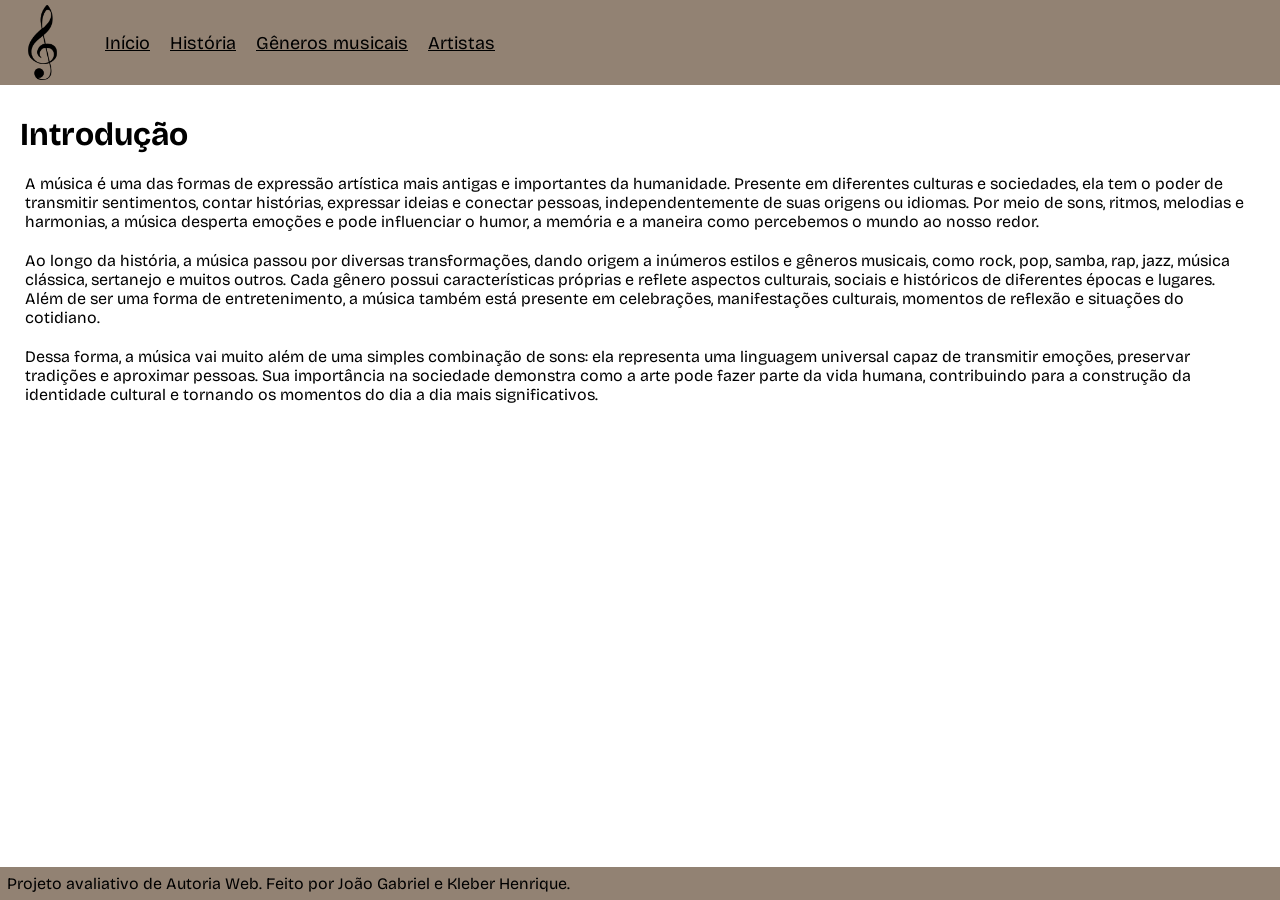
<file: index.html>
<!DOCTYPE html>
<html lang="pt-br">
<head>
    <meta charset="UTF-8">
    <meta name="viewport" content="width=device-width, initial-scale=1.0">
    <link rel="stylesheet" href="style.css">
    <title>Musica</title>
</head>
<body>
    <header>
        <nav>
            <img src="logo.png" alt="Nota musical">
            <a href="index.html">Início</a>
            <a href="historia.html">História</a>
            <a href="generos.html">Gêneros musicais</a>
            <a href="artistas.html">Artistas</a>
        </nav>
    </header>
    <main>
        <div class="principal">
            <h1 id="titulo">Introdução</h1>
            <p>A música é uma das formas de expressão artística mais antigas e importantes da humanidade. Presente em diferentes culturas e sociedades, ela tem o poder de transmitir sentimentos, contar histórias, expressar ideias e conectar pessoas, independentemente de suas origens ou idiomas. Por meio de sons, ritmos, melodias e harmonias, a música desperta emoções e pode influenciar o humor, a memória e a maneira como percebemos o mundo ao nosso redor.</p>
            <p>Ao longo da história, a música passou por diversas transformações, dando origem a inúmeros estilos e gêneros musicais, como rock, pop, samba, rap, jazz, música clássica, sertanejo e muitos outros. Cada gênero possui características próprias e reflete aspectos culturais, sociais e históricos de diferentes épocas e lugares. Além de ser uma forma de entretenimento, a música também está presente em celebrações, manifestações culturais, momentos de reflexão e situações do cotidiano.</p>
            <p>Dessa forma, a música vai muito além de uma simples combinação de sons: ela representa uma linguagem universal capaz de transmitir emoções, preservar tradições e aproximar pessoas. Sua importância na sociedade demonstra como a arte pode fazer parte da vida humana, contribuindo para a construção da identidade cultural e tornando os momentos do dia a dia mais significativos.</p>
        </div>
    </main>
    <footer>
        <p>Projeto avaliativo de Autoria Web. Feito por João Gabriel e Kleber Henrique.</p>
    </footer>
</body>
</html>
</file>
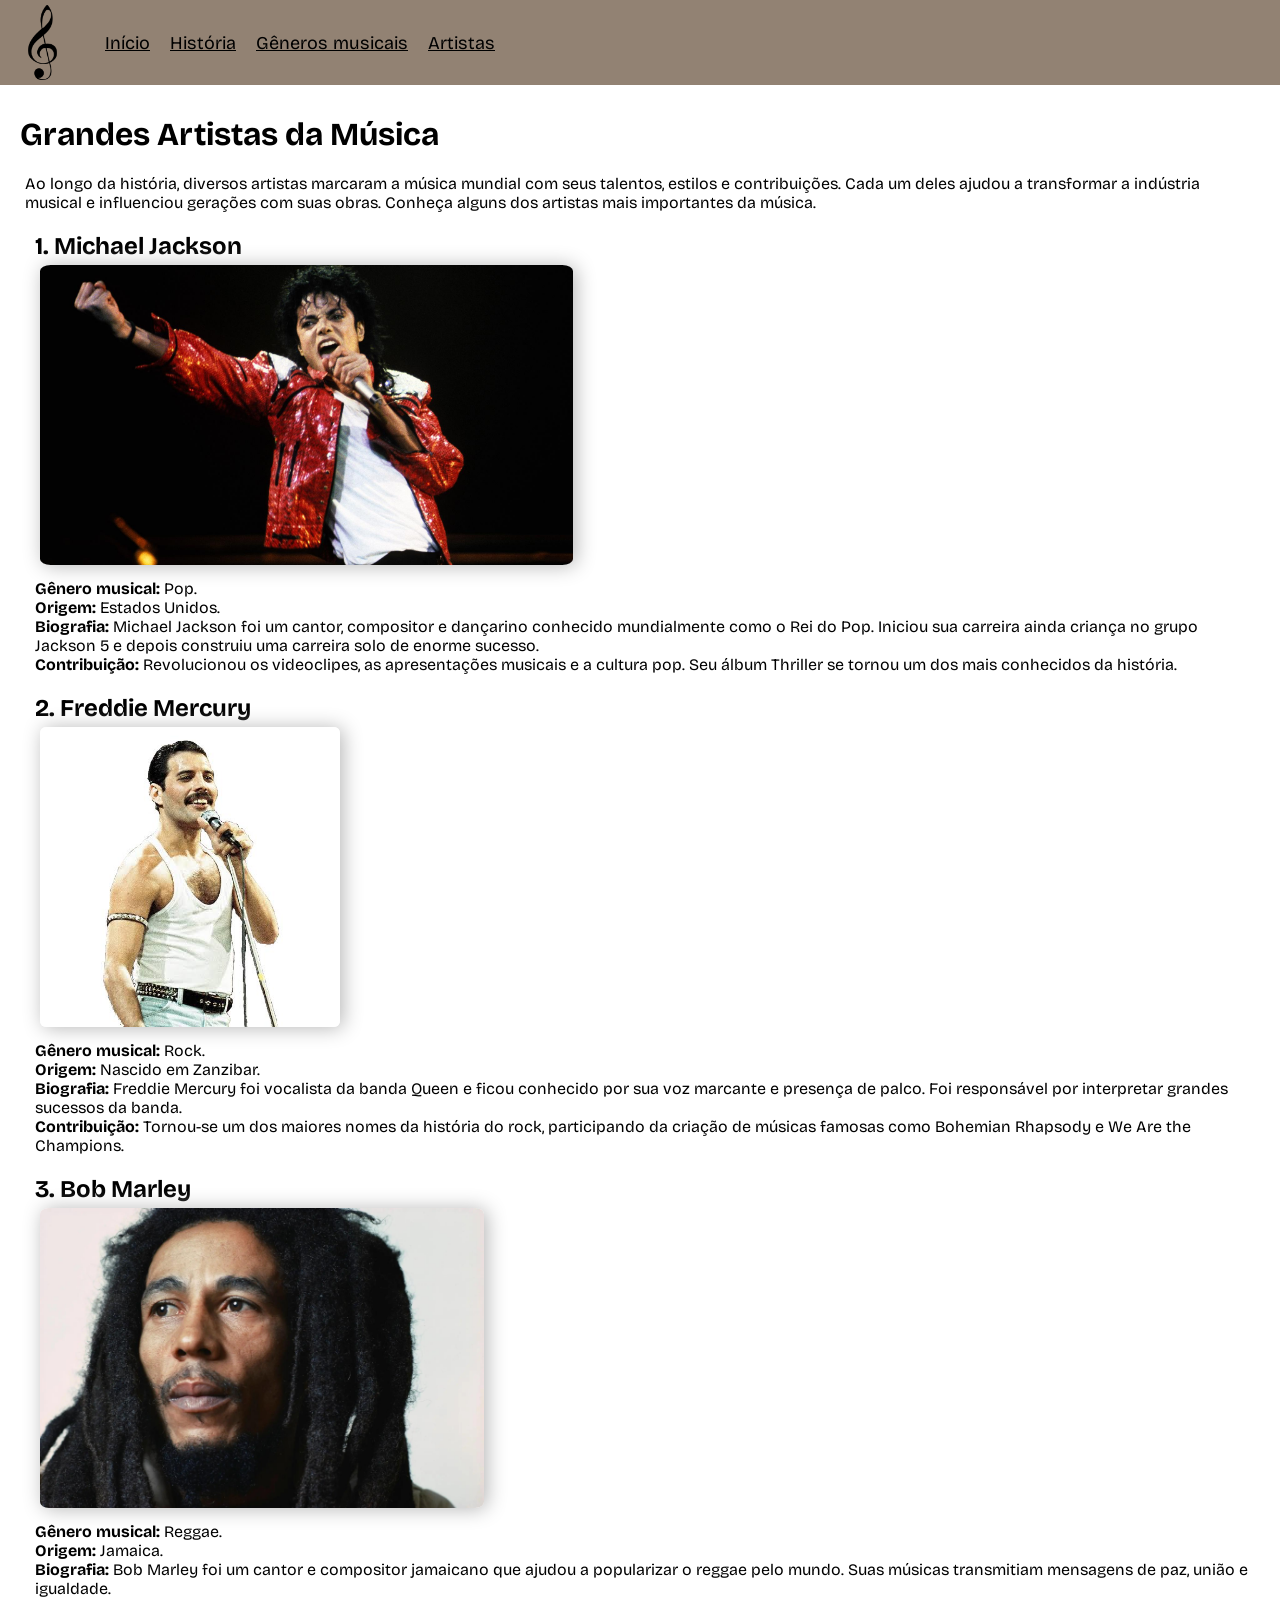
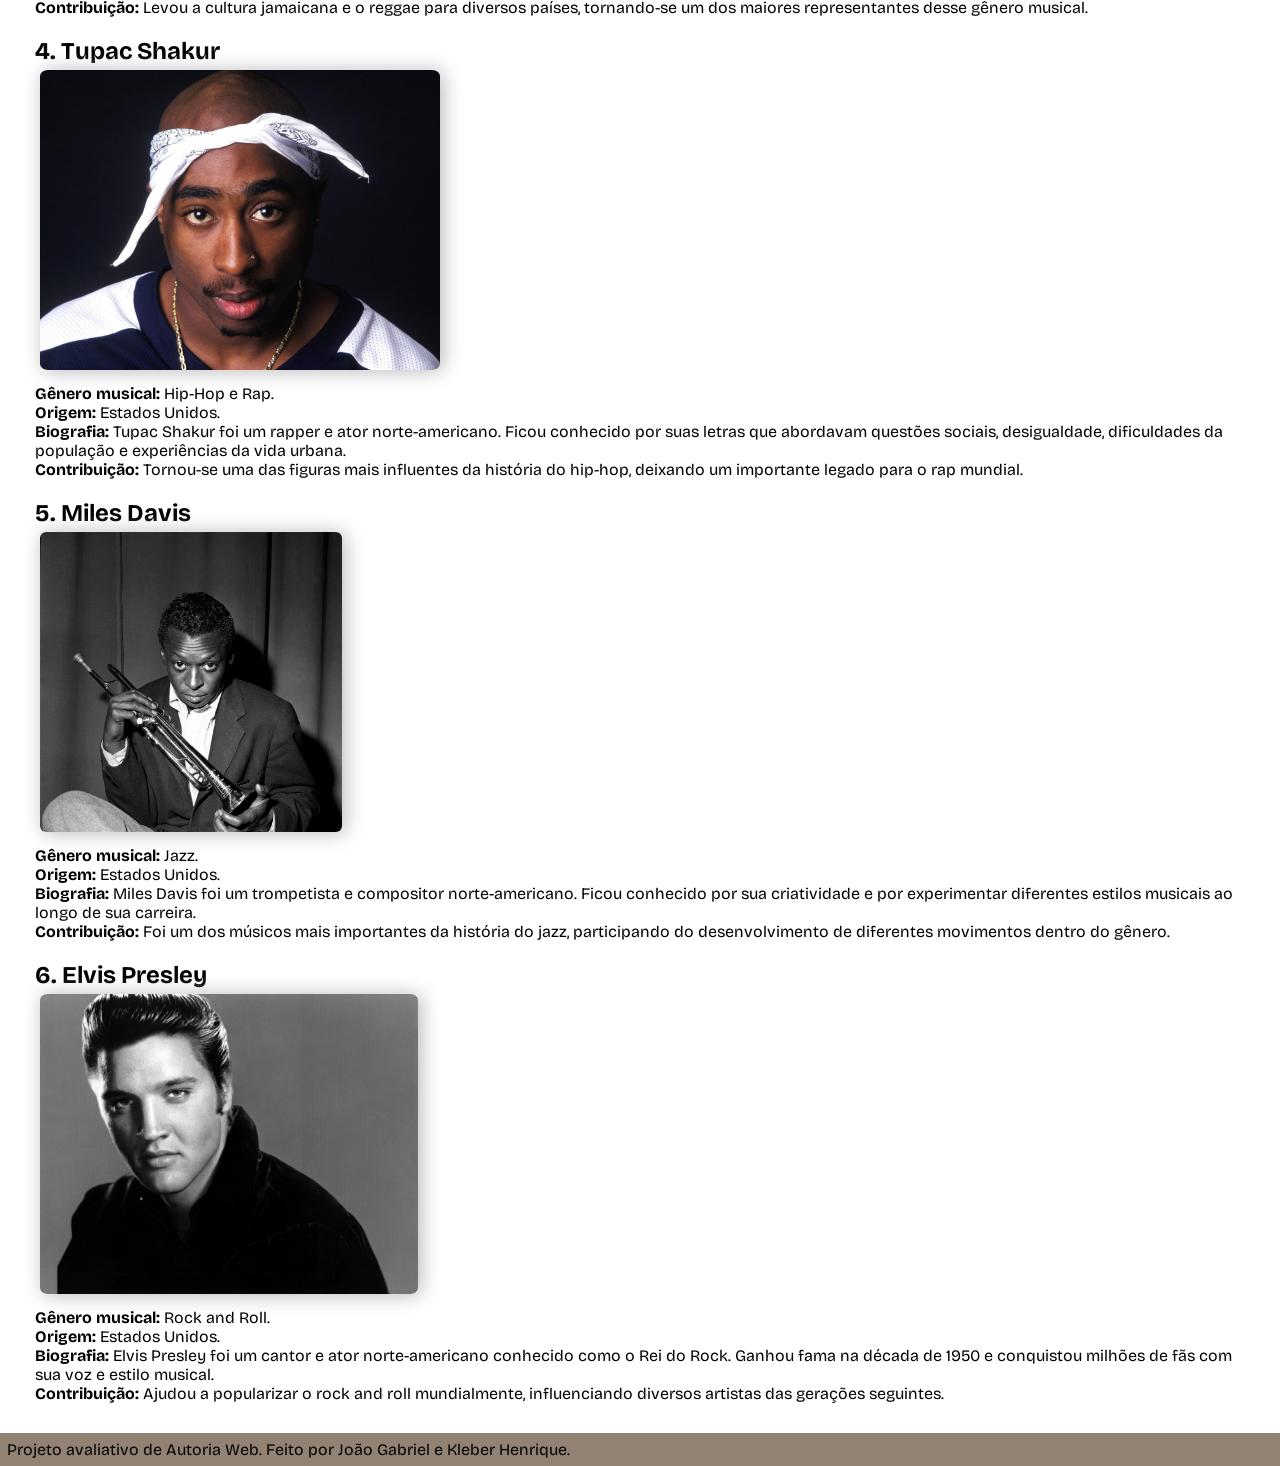
<file: artistas.html>
<!DOCTYPE html>
<html lang="pt-br">
<head>
    <meta charset="UTF-8">
    <meta name="viewport" content="width=device-width, initial-scale=1.0">
    <link rel="stylesheet" href="style.css">
    <title>Artistas</title>
</head>
<body>
    <header>
        <nav>
            <img src="logo.png" alt="Nota musical">
            <a href="index.html">Início</a>
            <a href="historia.html">História</a>
            <a href="generos.html">Gêneros musicais</a>
            <a href="artistas.html">Artistas</a>
        </nav>
    </header>

    <main>
        <div class="principal">

            <h1 id="titulo">Grandes Artistas da Música</h1>

            <p>
                Ao longo da história, diversos artistas marcaram a música
                mundial com seus talentos, estilos e contribuições.
                Cada um deles ajudou a transformar a indústria musical
                e influenciou gerações com suas obras.
                Conheça alguns dos artistas mais importantes da música.
            </p>

            <section>
                <h2>1. Michael Jackson</h2>
                <img src="Imagens/Michael Jackson.jpg"
                alt="Michael Jackson">

                <p>
                    <strong>Gênero musical:</strong> Pop.
                    <br>
                    <strong>Origem:</strong> Estados Unidos.
                    <br>
                    <strong>Biografia:</strong> Michael Jackson foi
                    um cantor, compositor e dançarino conhecido
                    mundialmente como o Rei do Pop. Iniciou sua carreira
                    ainda criança no grupo Jackson 5 e depois construiu
                    uma carreira solo de enorme sucesso.
                    <br>
                    <strong>Contribuição:</strong> Revolucionou os
                    videoclipes, as apresentações musicais e a cultura
                    pop. Seu álbum Thriller se tornou um dos mais
                    conhecidos da história.
                </p>
            </section>

            <section>
                <h2>2. Freddie Mercury</h2>
                <img src="Imagens/Freddie Mercury.jpg"
                alt="Freddie Mercury">

                <p>
                    <strong>Gênero musical:</strong> Rock.
                    <br>
                    <strong>Origem:</strong> Nascido em Zanzibar.
                    <br>
                    <strong>Biografia:</strong> Freddie Mercury foi
                    vocalista da banda Queen e ficou conhecido por sua
                    voz marcante e presença de palco. Foi responsável
                    por interpretar grandes sucessos da banda.
                    <br>
                    <strong>Contribuição:</strong> Tornou-se um dos
                    maiores nomes da história do rock, participando
                    da criação de músicas famosas como Bohemian
                    Rhapsody e We Are the Champions.
                </p>
            </section>

            <section>
                <h2>3. Bob Marley</h2>
                <img src="Imagens/Bob Marley.jpg"
                alt="Bob Marley">

                <p>
                    <strong>Gênero musical:</strong> Reggae.
                    <br>
                    <strong>Origem:</strong> Jamaica.
                    <br>
                    <strong>Biografia:</strong> Bob Marley foi um
                    cantor e compositor jamaicano que ajudou a
                    popularizar o reggae pelo mundo. Suas músicas
                    transmitiam mensagens de paz, união e igualdade.
                    <br>
                    <strong>Contribuição:</strong> Levou a cultura
                    jamaicana e o reggae para diversos países,
                    tornando-se um dos maiores representantes
                    desse gênero musical.
                </p>
            </section>

            <section>
                <h2>4. Tupac Shakur</h2>
                <img src="Imagens/Tupac.jpg"
                alt="Tupac Shakur">

                <p>
                    <strong>Gênero musical:</strong> Hip-Hop e Rap.
                    <br>
                    <strong>Origem:</strong> Estados Unidos.
                    <br>
                    <strong>Biografia:</strong> Tupac Shakur foi
                    um rapper e ator norte-americano. Ficou conhecido
                    por suas letras que abordavam questões sociais,
                    desigualdade, dificuldades da população e
                    experiências da vida urbana.
                    <br>
                    <strong>Contribuição:</strong> Tornou-se uma
                    das figuras mais influentes da história do
                    hip-hop, deixando um importante legado para
                    o rap mundial.
                </p>
            </section>

            <section>
                <h2>5. Miles Davis</h2>
                <img src="Imagens/Miles Davis.jpg"
                alt="Miles Davis">

                <p>
                    <strong>Gênero musical:</strong> Jazz.
                    <br>
                    <strong>Origem:</strong> Estados Unidos.
                    <br>
                    <strong>Biografia:</strong> Miles Davis foi
                    um trompetista e compositor norte-americano.
                    Ficou conhecido por sua criatividade e por
                    experimentar diferentes estilos musicais
                    ao longo de sua carreira.
                    <br>
                    <strong>Contribuição:</strong> Foi um dos
                    músicos mais importantes da história do jazz,
                    participando do desenvolvimento de diferentes
                    movimentos dentro do gênero.
                </p>
            </section>

            <section>
                <h2>6. Elvis Presley</h2>
                <img src="Imagens/Fans.jpg"
                alt="Elvis Presley">

                <p>
                    <strong>Gênero musical:</strong> Rock and Roll.
                    <br>
                    <strong>Origem:</strong> Estados Unidos.
                    <br>
                    <strong>Biografia:</strong> Elvis Presley foi
                    um cantor e ator norte-americano conhecido
                    como o Rei do Rock. Ganhou fama na década de
                    1950 e conquistou milhões de fãs com sua voz
                    e estilo musical.
                    <br>
                    <strong>Contribuição:</strong> Ajudou a
                    popularizar o rock and roll mundialmente,
                    influenciando diversos artistas das gerações
                    seguintes.
                </p>
            </section>

        </div>
    </main>

    <footer>
        <p>Projeto avaliativo de Autoria Web.
        Feito por João Gabriel e Kleber Henrique.</p>
    </footer>
</body>
</html>
</file>
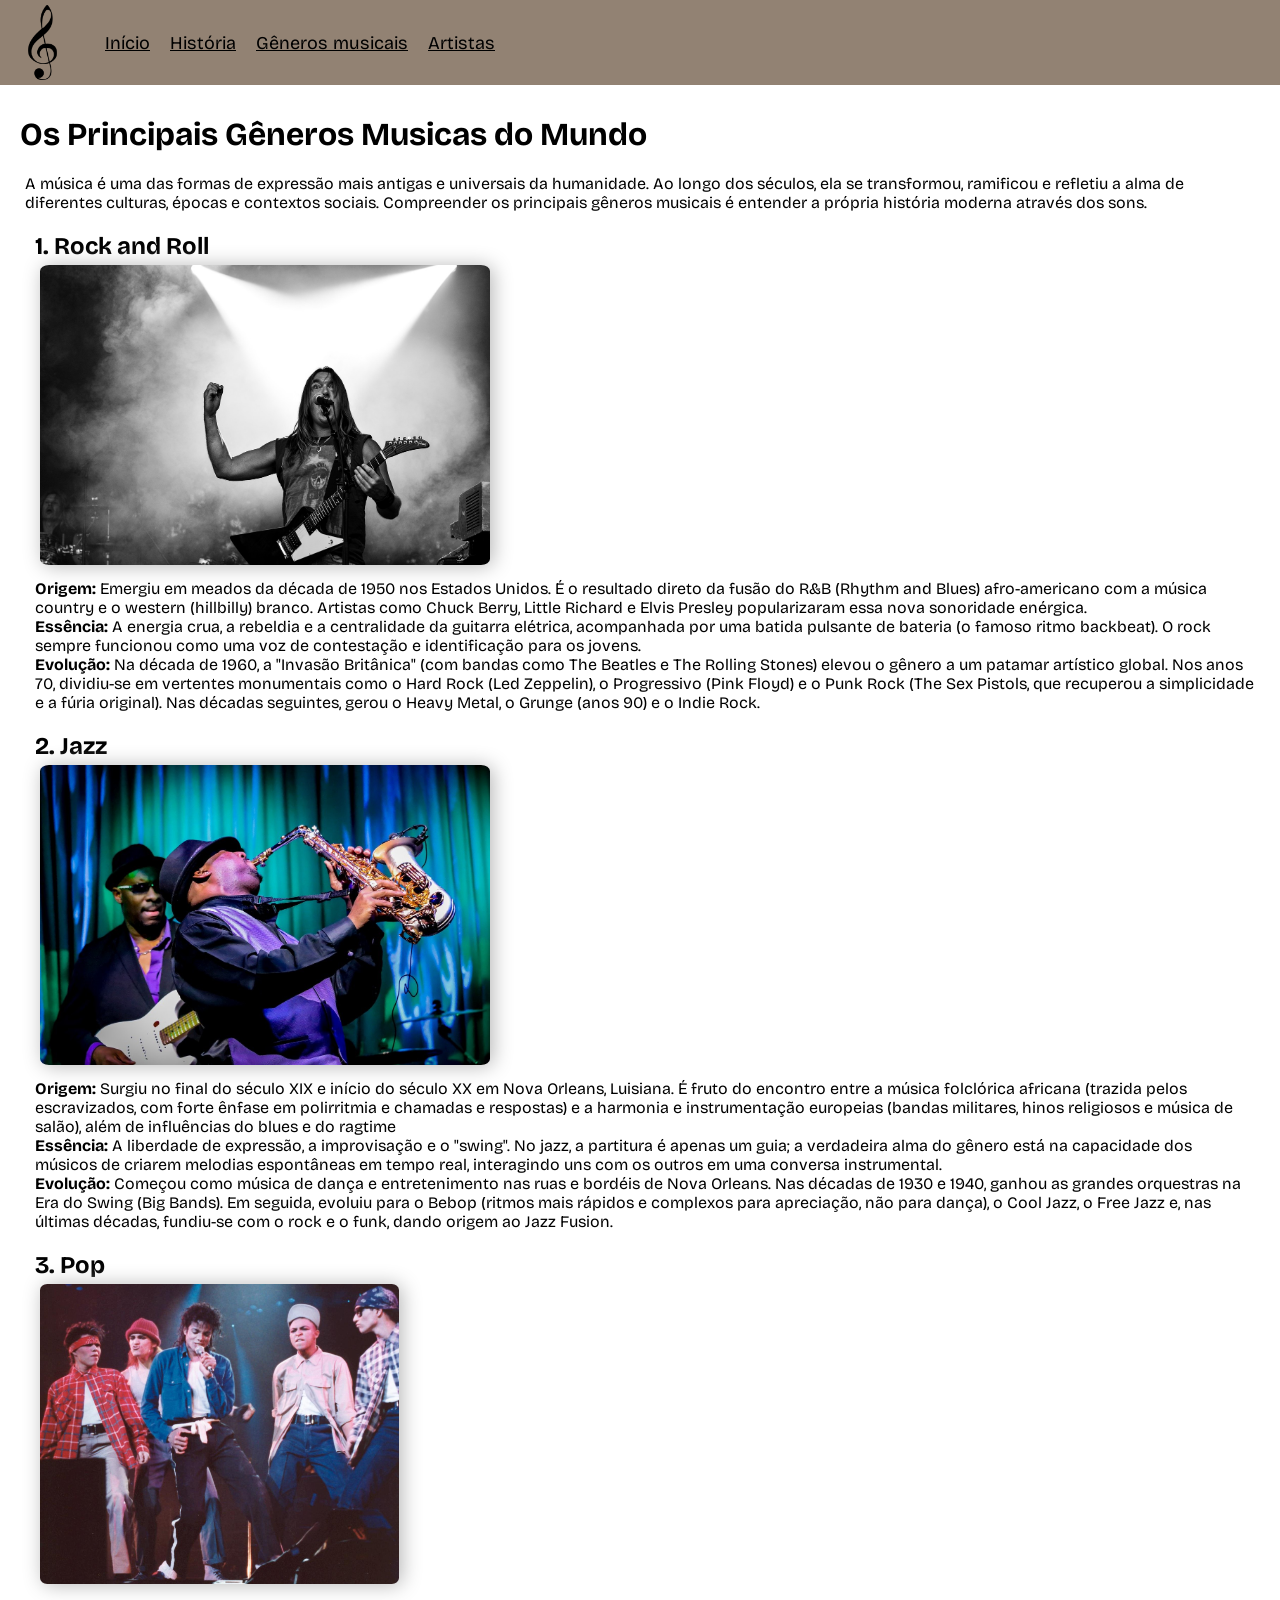
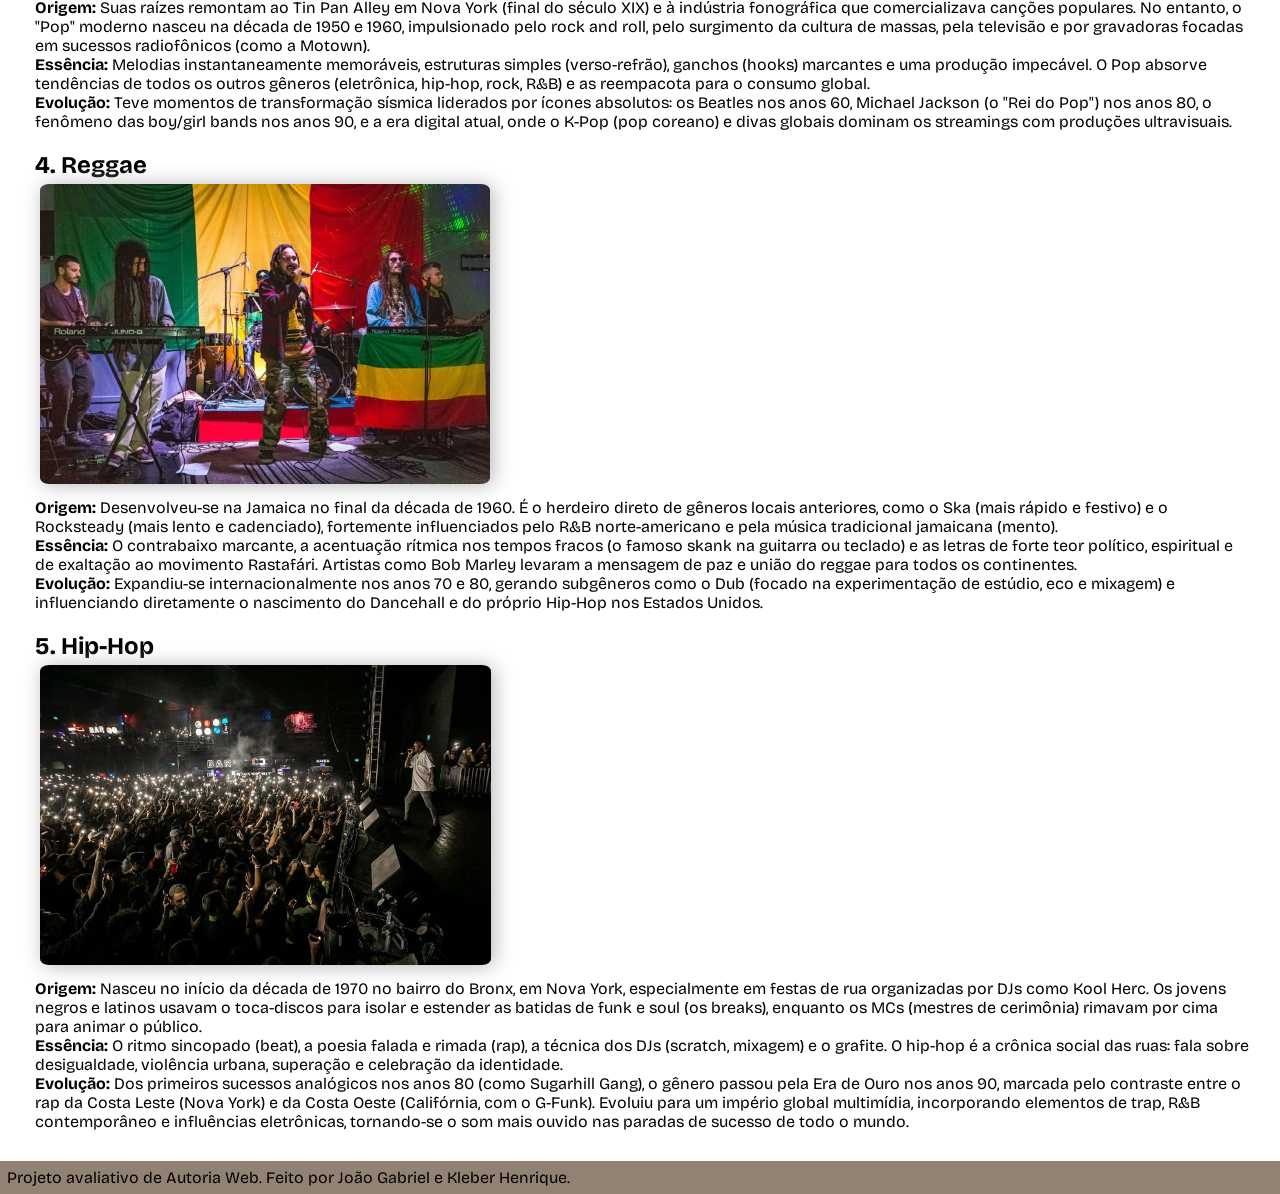
<file: generos.html>
<!DOCTYPE html>
<html lang="pt-br">
<head>
    <meta charset="UTF-8">
    <meta name="viewport" content="width=device-width, initial-scale=1.0">
    <link rel="stylesheet" href="style.css">
    <title>Gêneros Musicais</title>
</head>
<body>
    <header>
        <nav>
            <img src="logo.png" alt="Nota musical">
            <a href="index.html">Início</a>
            <a href="historia.html">História</a>
            <a href="generos.html">Gêneros musicais</a>
            <a href="artistas.html">Artistas</a>
        </nav>
    </header>
    <main>
        <div class="principal">
            <h1 id="titulo">Os Principais Gêneros Musicas do Mundo</h1>
            <p>A música é uma das formas de expressão mais antigas e universais da humanidade. Ao longo dos séculos, ela se transformou, ramificou e refletiu a alma de diferentes culturas, épocas e contextos sociais. Compreender os principais gêneros musicais é entender a própria história moderna através dos sons.</p>
            <section id="rock">
                <h2>1. Rock and Roll</h2>
                <img src="Imagens/rock.jpg" alt="Rock">
                <p><strong>Origem:</strong> Emergiu em meados da década de 1950 nos Estados Unidos. É o resultado direto da fusão do R&B (Rhythm and Blues) afro-americano com a música country e o western (hillbilly) branco. Artistas como Chuck Berry, Little Richard e Elvis Presley popularizaram essa nova sonoridade enérgica.<br>
                <strong>Essência:</strong> A energia crua, a rebeldia e a centralidade da guitarra elétrica, acompanhada por uma batida pulsante de bateria (o famoso ritmo backbeat). O rock sempre funcionou como uma voz de contestação e identificação para os jovens.<br>
                <strong>Evolução:</strong> Na década de 1960, a "Invasão Britânica" (com bandas como The Beatles e The Rolling Stones) elevou o gênero a um patamar artístico global. Nos anos 70, dividiu-se em vertentes monumentais como o Hard Rock (Led Zeppelin), o Progressivo (Pink Floyd) e o Punk Rock (The Sex Pistols, que recuperou a simplicidade e a fúria original). Nas décadas seguintes, gerou o Heavy Metal, o Grunge (anos 90) e o Indie Rock.</p>
            </section>
            <section id="jazz">
                <h2>2. Jazz</h2>
                <img src="Imagens/jazz.jpg" alt="Jazz">
                <p><strong>Origem:</strong> Surgiu no final do século XIX e início do século XX em Nova Orleans, Luisiana. É fruto do encontro entre a música folclórica africana (trazida pelos escravizados, com forte ênfase em polirritmia e chamadas e respostas) e a harmonia e instrumentação europeias (bandas militares, hinos religiosos e música de salão), além de influências do blues e do ragtime
                <br><strong>Essência:</strong> A liberdade de expressão, a improvisação e o "swing". No jazz, a partitura é apenas um guia; a verdadeira alma do gênero está na capacidade dos músicos de criarem melodias espontâneas em tempo real, interagindo uns com os outros em uma conversa instrumental.
                <br><strong>Evolução:</strong> Começou como música de dança e entretenimento nas ruas e bordéis de Nova Orleans. Nas décadas de 1930 e 1940, ganhou as grandes orquestras na Era do Swing (Big Bands). Em seguida, evoluiu para o Bebop (ritmos mais rápidos e complexos para apreciação, não para dança), o Cool Jazz, o Free Jazz e, nas últimas décadas, fundiu-se com o rock e o funk, dando origem ao Jazz Fusion.</p>
            </section>
            <section id="pop">
                <h2>3. Pop</h2>
                <img src="Imagens/pop.JPG" alt="Pop">
                <p><strong>Origem:</strong> Suas raízes remontam ao Tin Pan Alley em Nova York (final do século XIX) e à indústria fonográfica que comercializava canções populares. No entanto, o "Pop" moderno nasceu na década de 1950 e 1960, impulsionado pelo rock and roll, pelo surgimento da cultura de massas, pela televisão e por gravadoras focadas em sucessos radiofônicos (como a Motown).
                <br><strong>Essência:</strong> Melodias instantaneamente memoráveis, estruturas simples (verso-refrão), ganchos (hooks) marcantes e uma produção impecável. O Pop absorve tendências de todos os outros gêneros (eletrônica, hip-hop, rock, R&B) e as reempacota para o consumo global.
                <br><strong>Evolução:</strong> Teve momentos de transformação sísmica liderados por ícones absolutos: os Beatles nos anos 60, Michael Jackson (o "Rei do Pop") nos anos 80, o fenômeno das boy/girl bands nos anos 90, e a era digital atual, onde o K-Pop (pop coreano) e divas globais dominam os streamings com produções ultravisuais.</p>
            </section>
            <section id="reggae">
                <h2>4. Reggae</h2>
                <img src="Imagens/reggae.jpg" alt="Reggae">
                <p><strong>Origem:</strong> Desenvolveu-se na Jamaica no final da década de 1960. É o herdeiro direto de gêneros locais anteriores, como o Ska (mais rápido e festivo) e o Rocksteady (mais lento e cadenciado), fortemente influenciados pelo R&B norte-americano e pela música tradicional jamaicana (mento).
                <br><strong>Essência:</strong> O contrabaixo marcante, a acentuação rítmica nos tempos fracos (o famoso skank na guitarra ou teclado) e as letras de forte teor político, espiritual e de exaltação ao movimento Rastafári. Artistas como Bob Marley levaram a mensagem de paz e união do reggae para todos os continentes.
                <br><strong>Evolução:</strong> Expandiu-se internacionalmente nos anos 70 e 80, gerando subgêneros como o Dub (focado na experimentação de estúdio, eco e mixagem) e influenciando diretamente o nascimento do Dancehall e do próprio Hip-Hop nos Estados Unidos.</p>
            </section>
            <section id="hiphop">
                <h2>5. Hip-Hop</h2>
                <img src="Imagens/hiphop.jpg" alt="Hip-Hop">
                <p><strong>Origem:</strong> Nasceu no início da década de 1970 no bairro do Bronx, em Nova York, especialmente em festas de rua organizadas por DJs como Kool Herc. Os jovens negros e latinos usavam o toca-discos para isolar e estender as batidas de funk e soul (os breaks), enquanto os MCs (mestres de cerimônia) rimavam por cima para animar o público.
                <br><strong>Essência:</strong> O ritmo sincopado (beat), a poesia falada e rimada (rap), a técnica dos DJs (scratch, mixagem) e o grafite. O hip-hop é a crônica social das ruas: fala sobre desigualdade, violência urbana, superação e celebração da identidade.
                <br><strong>Evolução:</strong> Dos primeiros sucessos analógicos nos anos 80 (como Sugarhill Gang), o gênero passou pela Era de Ouro nos anos 90, marcada pelo contraste entre o rap da Costa Leste (Nova York) e da Costa Oeste (Califórnia, com o G-Funk). Evoluiu para um império global multimídia, incorporando elementos de trap, R&B contemporâneo e influências eletrônicas, tornando-se o som mais ouvido nas paradas de sucesso de todo o mundo.</p>
            </section>
        </div>
    </main>
    <footer>
        <p>Projeto avaliativo de Autoria Web. Feito por João Gabriel e Kleber Henrique.</p>
    </footer>
</body>
</html>
</file>
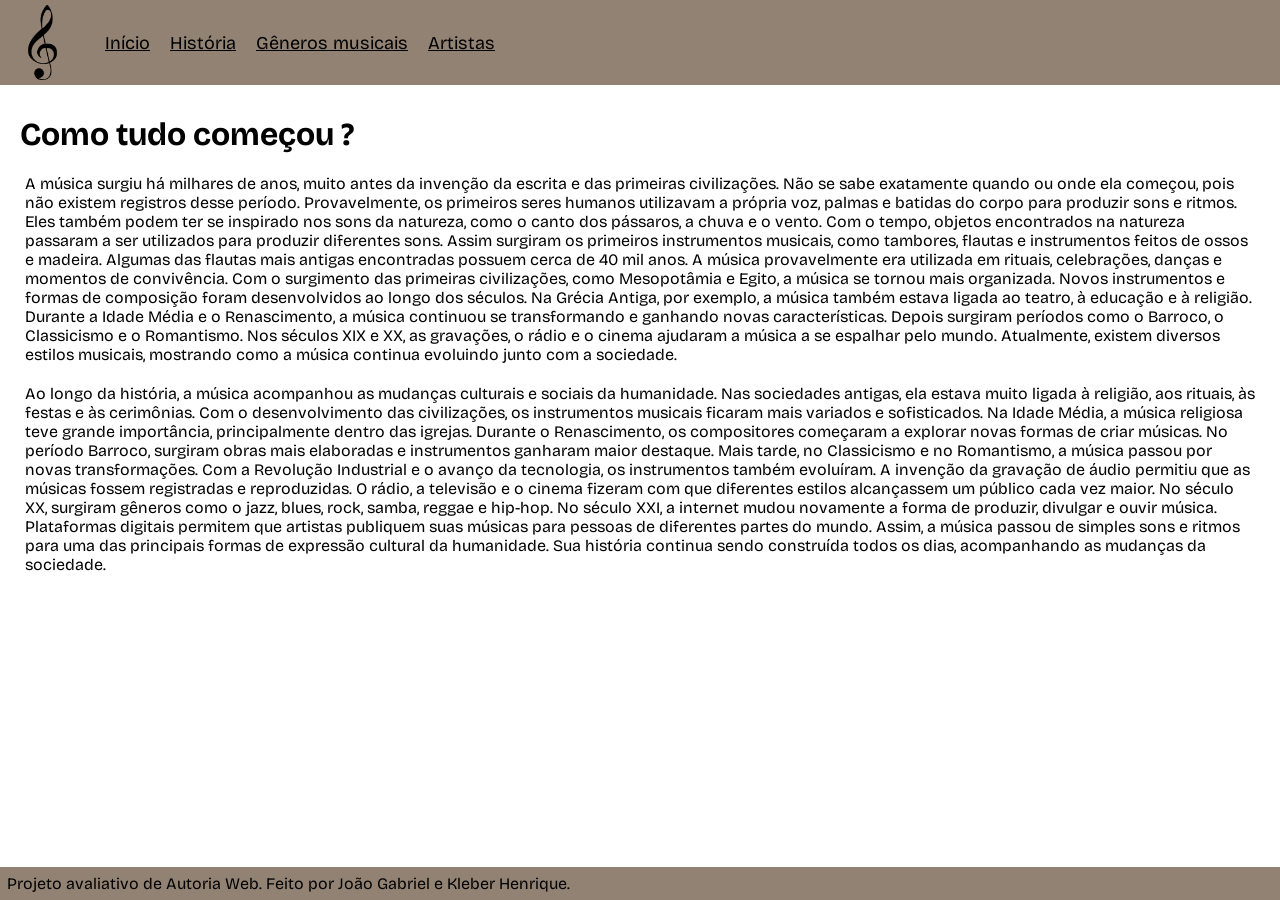
<file: historia.html>
<!DOCTYPE html>
<html lang="pt-br">
<head>
    <meta charset="UTF-8">
    <meta name="viewport" content="width=device-width, initial-scale=1.0">
    <link rel="stylesheet" href="style.css">
    <title>História</title>
</head>
<body>
    <header>
        <nav>
            <img src="logo.png" alt="Nota musical">
            <a href="index.html">Início</a>
            <a href="historia.html">História</a>
            <a href="generos.html">Gêneros musicais</a>
            <a href="artistas.html">Artistas</a>
        </nav>
    </header>
    <main>
        <div class="principal">
            <h1 id="titulo"> Como tudo começou ? </h1>
            <p> 

            A música surgiu há milhares de anos, muito antes da invenção da escrita e das primeiras civilizações.  
            Não se sabe exatamente quando ou onde ela começou, pois não existem registros desse período.  
            Provavelmente, os primeiros seres humanos utilizavam a própria voz, palmas e batidas do corpo para produzir sons e ritmos.  
            Eles também podem ter se inspirado nos sons da natureza, como o canto dos pássaros, a chuva e o vento.  
            Com o tempo, objetos encontrados na natureza passaram a ser utilizados para produzir diferentes sons.  
            Assim surgiram os primeiros instrumentos musicais, como tambores, flautas e instrumentos feitos de ossos e madeira.  
            Algumas das flautas mais antigas encontradas possuem cerca de 40 mil anos.  
            A música provavelmente era utilizada em rituais, celebrações, danças e momentos de convivência.  
            Com o surgimento das primeiras civilizações, como Mesopotâmia e Egito, a música se tornou mais organizada.  
            Novos instrumentos e formas de composição foram desenvolvidos ao longo dos séculos.  
            Na Grécia Antiga, por exemplo, a música também estava ligada ao teatro, à educação e à religião.  
            Durante a Idade Média e o Renascimento, a música continuou se transformando e ganhando novas características.  
            Depois surgiram períodos como o Barroco, o Classicismo e o Romantismo.  
            Nos séculos XIX e XX, as gravações, o rádio e o cinema ajudaram a música a se espalhar pelo mundo.  
            Atualmente, existem diversos estilos musicais, mostrando como a música continua evoluindo junto com a sociedade.
            </p>
            <p>
            Ao longo da história, a música acompanhou as mudanças culturais e sociais da humanidade.  
            Nas sociedades antigas, ela estava muito ligada à religião, aos rituais, às festas e às cerimônias.  
            Com o desenvolvimento das civilizações, os instrumentos musicais ficaram mais variados e sofisticados.  
            Na Idade Média, a música religiosa teve grande importância, principalmente dentro das igrejas.  
            Durante o Renascimento, os compositores começaram a explorar novas formas de criar músicas.  
            No período Barroco, surgiram obras mais elaboradas e instrumentos ganharam maior destaque.  
            Mais tarde, no Classicismo e no Romantismo, a música passou por novas transformações.  
            Com a Revolução Industrial e o avanço da tecnologia, os instrumentos também evoluíram.  
            A invenção da gravação de áudio permitiu que as músicas fossem registradas e reproduzidas.  
            O rádio, a televisão e o cinema fizeram com que diferentes estilos alcançassem um público cada vez maior.  
            No século XX, surgiram gêneros como o jazz, blues, rock, samba, reggae e hip-hop.  
            No século XXI, a internet mudou novamente a forma de produzir, divulgar e ouvir música.  
            Plataformas digitais permitem que artistas publiquem suas músicas para pessoas de diferentes partes do mundo.  
            Assim, a música passou de simples sons e ritmos para uma das principais formas de expressão cultural da humanidade.  
            Sua história continua sendo construída todos os dias, acompanhando as mudanças da sociedade.
            </p>
        </div>
    </main>
    <footer>
        <p>Projeto avaliativo de Autoria Web. Feito por João Gabriel e Kleber Henrique.</p>
    </footer>
</body>
</html>
</file>
<file: style.css>
@import url('https://fonts.googleapis.com/css2?family=Bricolage+Grotesque:opsz,wght@12..96,200..800&display=swap');

* {
    margin: 0;
    padding: 0;
}

body {
    display: flex;
    min-height: 100vh;
    flex-direction: column;
    font-family: "Bricolage Grotesque", sans-serif;
}

header {
    position: sticky;
    top: 0;
    z-index: 99;
    background-color: rgb(146, 130, 115);
}

main {
    position: relative;
    z-index: 1;
    flex: 1;
}

nav {
    display: flex;
    gap: 20px;
    align-items: center;
    justify-content: flex-start;
    margin-right: 40px;
}

nav > img {
    height: 75px;
    margin: 5px;
}

nav a {
    color: black;
    font-size: 18px;
}

nav a:hover {
    color: rgb(48, 48, 48);
}

.principal{
    display: flex;
    flex-direction: column;
    margin-left: 25px;
    margin-right: 25px;
    margin-top: 30px;
    margin-bottom: 30px;
    gap: 20px;
}

section {
    margin-left: 10px;
}

section img {
    height: 300px;
    margin-left: 5px;
    box-shadow: 3px 1px 20px rgb(182, 182, 182);
    border-radius: 2%;
    margin-bottom: 10px;
    margin-top: 5px;
}

section br {
    margin-bottom: 2px;
}

#titulo {
    margin-left: -5px;
}

footer {
    padding: 7px;
    background-color: rgb(146, 130, 115);
}
</file>
